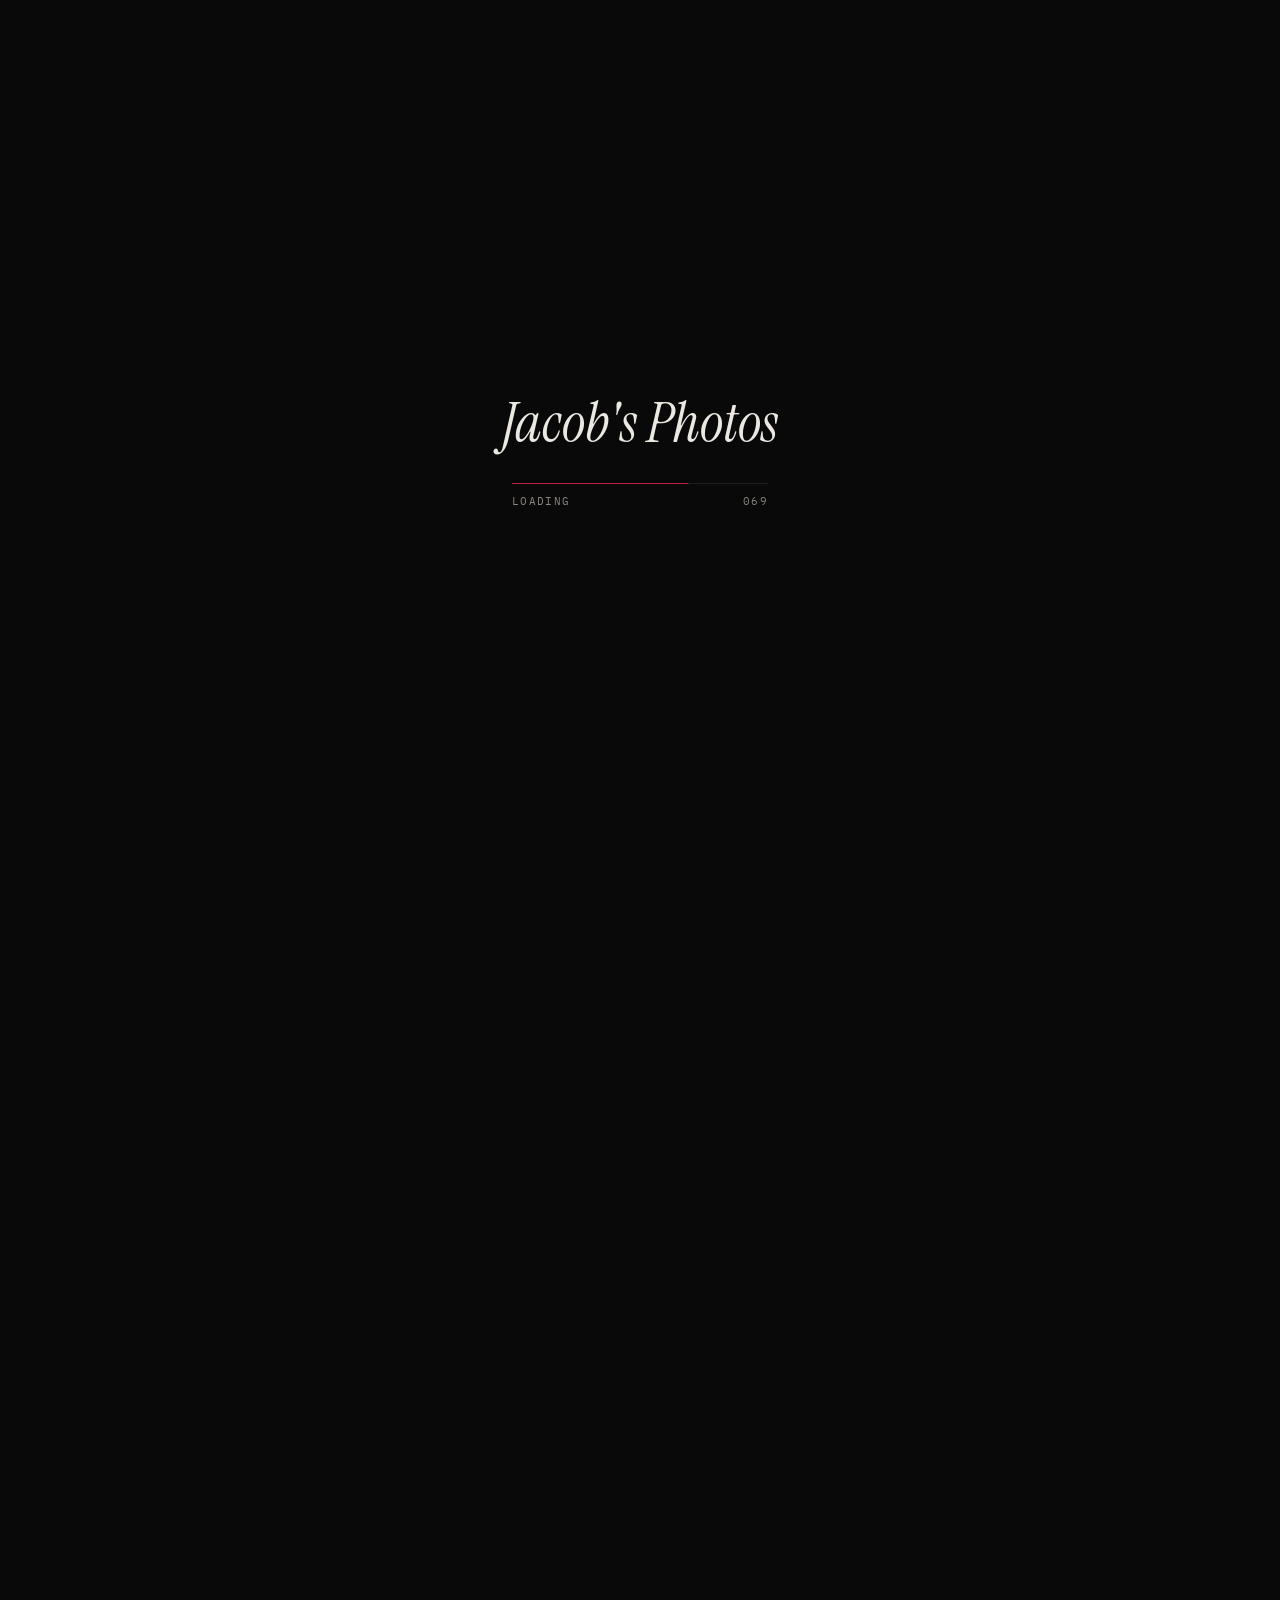
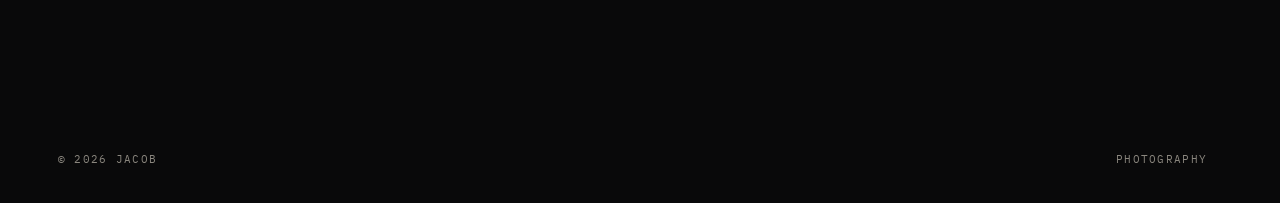
<file: index.html>
<!DOCTYPE html>
<html lang="en">
<head>
<meta charset="utf-8">
<meta name="viewport" content="width=device-width,initial-scale=1">
<title>Jacob's Photos · Photography</title>
<meta name="description" content="Photography portfolio.">
<meta name="theme-color" content="#09090a">
<link rel="icon" type="image/svg+xml" href="favicon.svg">
<link href="https://fonts.googleapis.com/css2?family=Instrument+Serif:ital@0;1&family=Space+Grotesk:wght@400;500&family=IBM+Plex+Mono:wght@400&display=swap" rel="stylesheet">
<link rel="stylesheet" href="style.css?v=8">
<script>try{sessionStorage.getItem('pt')&&document.documentElement.classList.add('pt');sessionStorage.getItem('ld')&&document.documentElement.classList.add('seen')}catch(e){}</script>
</head>
<body data-page="home">
<div id="ld"><div class="lbg"></div><div class="lc"><div class="lt" id="lt"></div><div class="ln"><i id="lbar"></i></div><div class="lm m"><span>loading</span><span id="lnum">000</span></div></div></div>
<header id="hd"></header>
<main id="app"></main>
<script src="content.js?v=8"></script>
<script src="common.js?v=8"></script>
<script src="script.js?v=8"></script>
</body>
</html>
</file>
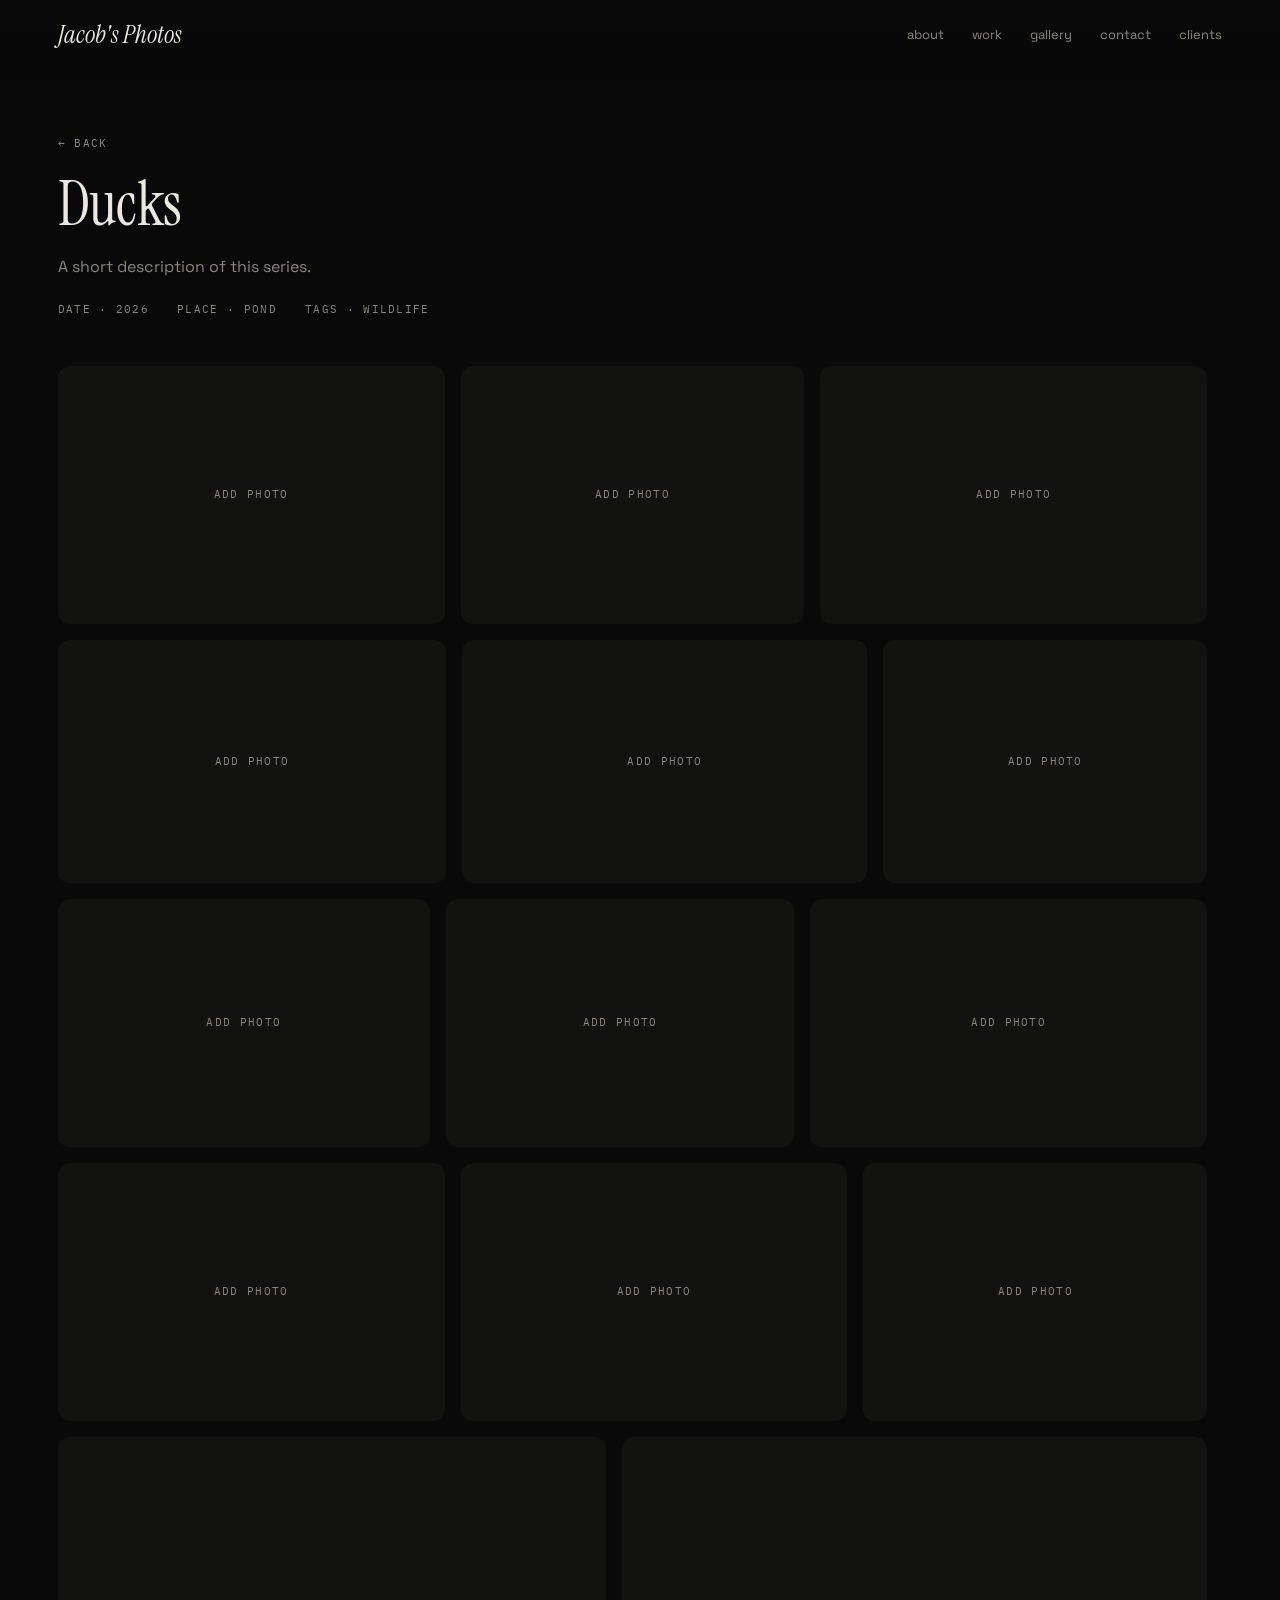
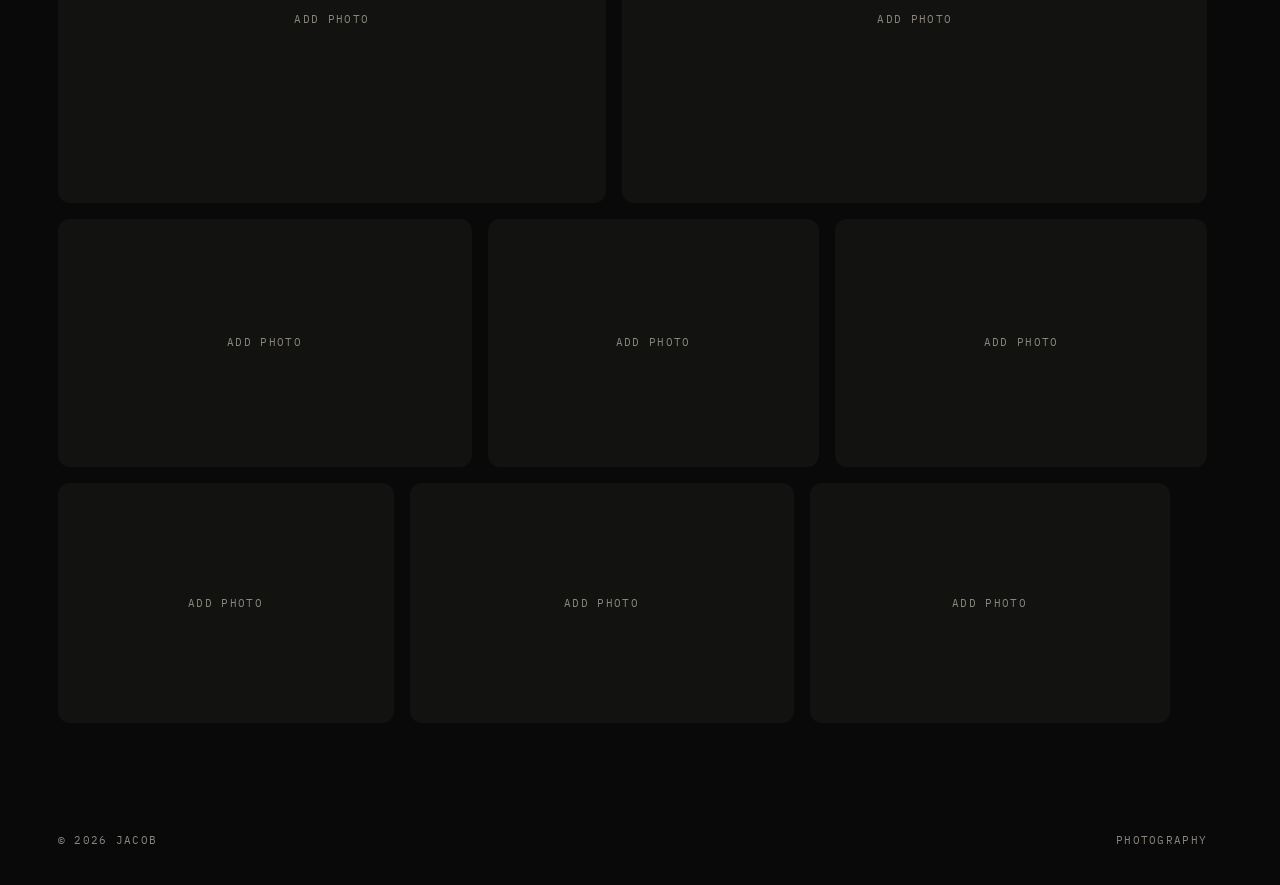
<file: ducks/index.html>
<!DOCTYPE html>
<html lang="en">
<head>
<meta charset="utf-8">
<meta name="viewport" content="width=device-width,initial-scale=1">
<title>Project · Photography</title>
<link rel="icon" type="image/svg+xml" href="../favicon.svg">
<link href="https://fonts.googleapis.com/css2?family=Instrument+Serif:ital@0;1&family=Space+Grotesk:wght@400;500&family=IBM+Plex+Mono:wght@400&display=swap" rel="stylesheet">
<link rel="stylesheet" href="../style.css?v=8">
<script>try{sessionStorage.getItem('pt')&&document.documentElement.classList.add('pt');sessionStorage.getItem('ld')&&document.documentElement.classList.add('seen')}catch(e){}</script>
</head>
<body data-page="project">
<header id="hd"></header>
<main id="app"></main>
<script src="../content.js?v=8"></script>
<script src="../common.js?v=8"></script>
<script src="../project.js?v=8"></script>
</body>
</html>
</file>
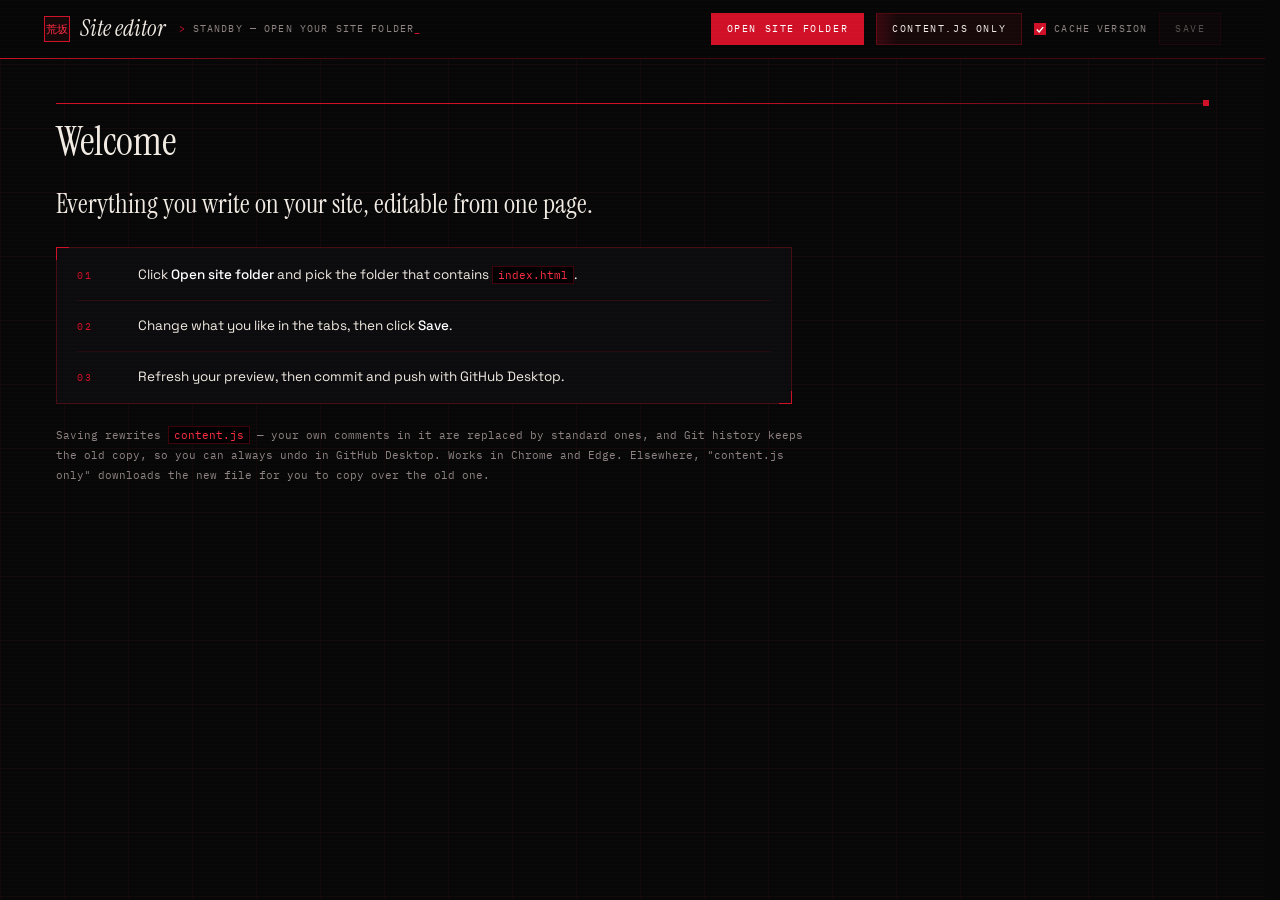
<file: site-editor.html>
<!DOCTYPE html>
<html lang="en">
<head>
<meta charset="utf-8">
<meta name="viewport" content="width=device-width,initial-scale=1">
<title>Site editor</title>
<link href="https://fonts.googleapis.com/css2?family=Instrument+Serif:ital@0;1&family=Space+Grotesk:wght@400;500&family=IBM+Plex+Mono:wght@400&display=swap" rel="stylesheet">
<style>
:root{--bg:#070708;--ink:#0c0b0d;--fg:#f1ebe3;--mut:#8f8483;--red:#cf1027;--red-hi:#ff2d43;--dim:rgba(207,16,39,.3);--faint:rgba(207,16,39,.08);--p:clamp(16px,3.4vw,52px);--serif:'Instrument Serif',Georgia,serif;--sans:'Space Grotesk',system-ui,sans-serif;--mono:'IBM Plex Mono',ui-monospace,monospace;--e:cubic-bezier(.2,.7,.2,1)}
*{box-sizing:border-box;margin:0;padding:0}
html{scrollbar-gutter:stable;color-scheme:dark}
body{min-height:100vh;color:var(--fg);font:13.5px/1.6 var(--sans);background-color:var(--bg);background-image:linear-gradient(rgba(207,16,39,.055) 1px,transparent 1px),linear-gradient(90deg,rgba(207,16,39,.055) 1px,transparent 1px);background-size:64px 64px;animation:boot .6s var(--e) both}
body:before{content:"";position:fixed;inset:0;z-index:90;pointer-events:none;background:repeating-linear-gradient(to bottom,rgba(255,255,255,.035) 0 1px,transparent 1px 4px);opacity:.5}
@keyframes boot{from{opacity:0}}
::selection{background:var(--red);color:#fff}
code{font:11px/1.6 var(--mono);color:var(--red-hi);background:#000;border:1px solid var(--dim);padding:1px 5px}
.m{font:9.5px/1.5 var(--mono);letter-spacing:.16em;text-transform:uppercase;color:var(--mut)}
button{position:relative;font:10px/1 var(--mono);letter-spacing:.16em;text-transform:uppercase;white-space:nowrap;color:var(--fg);background-color:var(--faint);background-image:linear-gradient(90deg,transparent,var(--dim),transparent);background-size:50% 100%;background-repeat:no-repeat;background-position:-70% 0;border:1px solid var(--dim);border-radius:0;padding:10px 15px;cursor:pointer;transition:color .2s var(--e),border-color .2s var(--e),background-position .5s var(--e),box-shadow .2s var(--e)}
button:hover{color:#fff;border-color:var(--red);background-position:160% 0}
button.pri{background-color:var(--red);border-color:var(--red);color:#fff}
button.pri:hover{background-color:var(--red-hi);border-color:var(--red-hi);box-shadow:0 0 24px -6px var(--red)}
button:disabled{opacity:.32;cursor:default;border-color:var(--dim);background-image:none;box-shadow:none}
button:disabled:hover{color:var(--fg);border-color:var(--dim);background-position:-70% 0}
:focus-visible{outline:1px solid var(--red);outline-offset:2px}
/* bar */
#top{position:sticky;top:0;z-index:20;display:flex;gap:10px 12px;align-items:center;flex-wrap:wrap;padding:13px var(--p);background:rgba(7,7,8,.95);backdrop-filter:blur(10px);border-bottom:1px solid var(--dim)}
#top:after{content:"";position:absolute;left:0;bottom:-1px;width:min(360px,46%);height:1px;background:linear-gradient(90deg,var(--red),transparent)}
.brand{display:flex;align-items:center;gap:10px;margin-right:2px}
.glyph{display:grid;place-items:center;width:26px;height:26px;border:1px solid var(--red);color:var(--red-hi);font:11px/1 var(--mono);background:var(--faint)}
#top h1{font:italic 400 23px/1.1 var(--serif);white-space:nowrap}
#st{flex:1;min-width:170px;font:9.5px/1.5 var(--mono);letter-spacing:.12em;text-transform:uppercase;color:var(--mut);transition:color .25s}
#st:before{content:"> ";color:var(--red)}
#st:after{content:"_";color:var(--red);animation:blink 1.2s steps(1) infinite}
@keyframes blink{50%{opacity:0}}
#st.ok{color:var(--fg)}
#st.err{color:var(--red-hi)}
.chk{display:flex;align-items:center;gap:8px;cursor:pointer;font:9.5px/1.3 var(--mono);letter-spacing:.12em;text-transform:uppercase;color:var(--mut);max-width:15em;user-select:none;transition:color .2s}
.chk:hover{color:var(--fg)}
input[type=checkbox]{appearance:none;width:12px;height:12px;flex:none;border:1px solid var(--red);background:#000;display:grid;place-items:center;cursor:pointer;transition:background .15s}
input[type=checkbox]:checked{border-color:var(--red);background:var(--red) url("data:image/svg+xml,%3Csvg xmlns='http://www.w3.org/2000/svg' viewBox='0 0 10 8'%3E%3Cpath d='M1 4l3 3 5-6' fill='none' stroke='%23ffffff' stroke-width='1.8'/%3E%3C/svg%3E") center/8px 7px no-repeat}
/* layout */
#wrap{display:flex;align-items:flex-start;gap:clamp(20px,3.4vw,52px);max-width:1240px;margin:0 auto;padding:clamp(24px,3.4vw,44px) var(--p) 90px}
#tabs{flex:0 0 186px;position:sticky;top:86px;counter-reset:t;border-left:1px solid var(--dim)}
#tabs:before{content:"// sections";display:block;font:8.5px/1 var(--mono);letter-spacing:.2em;text-transform:uppercase;color:var(--red);padding:0 0 12px 22px}
#tabs button{counter-increment:t;position:relative;display:block;width:100%;text-align:left;margin-left:-1px;border:0;border-left:2px solid transparent;background:none;background-image:none;box-shadow:none;padding:9px 10px 9px 34px;font:9.5px/1.2 var(--mono);letter-spacing:.15em;text-transform:uppercase;color:var(--mut);transition:color .2s,border-color .2s,background .25s}
#tabs button:before{content:counter(t,decimal-leading-zero);position:absolute;left:9px;top:50%;transform:translateY(-50%);font:8.5px/1 var(--mono);color:var(--red);opacity:.55;letter-spacing:.04em;transition:opacity .2s}
#tabs button:hover{color:var(--fg);border-left-color:var(--dim);background:none;background-image:none;box-shadow:none;background-position:-70% 0}
#tabs button.on{color:#fff;border-left-color:var(--red);background:linear-gradient(90deg,var(--faint),transparent)}
#tabs button.on:before{opacity:1}
/* pane */
#pane{flex:1 1 auto;min-width:0}
#pane>*{animation:hud .3s var(--e) both}
@keyframes hud{from{opacity:0;transform:translateY(5px);filter:blur(2px)}}
#pane>h2:first-child{position:relative;border-top:1px solid var(--dim);padding-top:16px;margin-bottom:24px;font:400 clamp(28px,3.2vw,42px)/1.05 var(--serif);letter-spacing:-.01em}
#pane>h2:first-child:before{content:"";position:absolute;left:0;top:-1px;height:1px;width:100%;background:linear-gradient(90deg,var(--red),var(--red) 55%,transparent);transform:scaleX(0);transform-origin:left;animation:draw 1.1s var(--e) .1s forwards}
@keyframes draw{to{transform:none}}
#pane>h2:first-child:after{content:"";position:absolute;right:0;top:-4px;width:6px;height:6px;background:var(--red)}
#pane h2{font:400 24px/1.1 var(--serif)}
#pane h2:not(:first-child){margin-bottom:14px}
.lead{font:400 clamp(20px,2.1vw,27px)/1.3 var(--serif);max-width:30em;margin-bottom:26px}
.steps{position:relative;background:var(--ink);border:1px solid var(--dim);padding:2px 20px;max-width:46rem}
.steps>div{display:grid;grid-template-columns:3.5em 1fr;gap:14px;align-items:baseline;padding:14px 0;border-top:1px solid rgba(207,16,39,.14)}
.steps>div:first-child{border-top:0}
.steps .m{color:var(--red)}
.steps b{color:#fff;font-weight:500}
.note{font:10.5px/1.9 var(--mono);color:var(--mut);max-width:48rem;margin-top:22px}
/* fields */
.f{margin-bottom:16px}
.f>label{display:block;font:9px/1.4 var(--mono);letter-spacing:.18em;text-transform:uppercase;color:var(--red);margin-bottom:6px}
input[type=text],input:not([type]),textarea{width:100%;background:#050505;border:1px solid var(--dim);color:var(--fg);padding:9px 11px;font:12.5px/1.55 var(--mono);border-radius:0;transition:border-color .18s,box-shadow .18s,background .18s}
textarea{resize:vertical;min-height:60px}
input[type=text]:hover,input:not([type]):hover,textarea:hover{border-color:rgba(207,16,39,.55)}
input:focus,textarea:focus{outline:0;border-color:var(--red);background:#000;box-shadow:0 0 0 1px rgba(207,16,39,.22),inset 0 0 20px -10px var(--red)}
::placeholder{color:#5a5052;letter-spacing:.04em}
input[type=color]{width:46px;height:34px;background:#000;border:1px solid var(--dim);padding:2px;cursor:pointer}
.f button{margin-top:7px}
.hp{margin-top:9px;padding:10px 13px;background:var(--faint);border-left:2px solid var(--red);font:italic 400 21px/1.3 var(--serif)}
/* cards */
.card{position:relative;background:var(--ink);border:1px solid var(--dim);padding:18px 18px 12px;margin-bottom:14px;transition:border-color .25s,box-shadow .25s}
.card:hover{border-color:rgba(207,16,39,.6);box-shadow:0 0 34px -20px var(--red)}
.card:before,.steps:before{content:"";position:absolute;top:-1px;left:-1px;width:12px;height:12px;border-top:1px solid var(--red);border-left:1px solid var(--red)}
.card:after,.steps:after{content:"";position:absolute;bottom:-1px;right:-1px;width:12px;height:12px;border-bottom:1px solid var(--red);border-right:1px solid var(--red)}
.card .row b{font:400 21px/1.2 var(--serif)}
.row{display:flex;gap:6px;margin-bottom:8px;align-items:center;flex-wrap:wrap}
.row button{width:26px;height:26px;padding:0;display:grid;place-items:center;font:11px/1 var(--mono);letter-spacing:0;background-color:transparent;background-image:none;color:var(--mut);flex:none;box-shadow:none}
.row button:hover{color:#fff;border-color:var(--red);background-color:var(--faint);box-shadow:none;background-position:-70% 0}
.row button.pri{width:auto;height:auto;display:inline-block;padding:10px 15px;font-size:10px;letter-spacing:.16em;background-color:var(--red);border-color:var(--red);color:#fff}
.row button[data-act^="photos"]{width:auto;height:auto;padding:9px 13px;font-size:9.5px;color:var(--fg)}
.row input{min-width:0}
.g2{display:grid;grid-template-columns:1fr 1fr;gap:14px}
#npt{flex:1}
@media(max-width:820px){#wrap{flex-direction:column;align-items:stretch;gap:18px}#tabs{flex:0 0 auto;width:100%;position:static;display:flex;flex-wrap:wrap;gap:0 18px;border-left:0;border-bottom:1px solid var(--dim);padding-bottom:8px}#tabs:before{display:none}#tabs button{width:auto;border-left:0;border-bottom:2px solid transparent;padding:8px 6px 8px 24px;margin-left:0}#tabs button:hover{border-left:0;border-bottom-color:var(--dim)}#tabs button.on{border-left:0;border-bottom-color:var(--red);background:none}#top h1{font-size:21px}#st{order:9;flex-basis:100%}.g2{grid-template-columns:1fr}.steps>div{grid-template-columns:1fr;gap:2px}}
@media(prefers-reduced-motion:reduce){*{animation:none!important;transition:none!important}body:before{display:none}}
</style>
</head>
<body>
<div id="top">
  <div class="brand"><span class="glyph" aria-hidden="true">荒坂</span><h1>Site editor</h1></div>
  <span id="st">standby — open your site folder</span>
  <button class="pri" id="open">Open site folder</button>
  <button id="openf">content.js only</button>
  <label class="chk"><input type="checkbox" id="bump" checked> cache version</label>
  <button id="save" disabled>Save</button>
</div>
<div id="wrap"><nav id="tabs" hidden></nav><main id="pane"><h2>Welcome</h2>
<p class="lead">Everything you write on your site, editable from one page.</p>
<div class="steps">
<div><span class="m">01</span><span>Click <b>Open site folder</b> and pick the folder that contains <code>index.html</code>.</span></div>
<div><span class="m">02</span><span>Change what you like in the tabs, then click <b>Save</b>.</span></div>
<div><span class="m">03</span><span>Refresh your preview, then commit and push with GitHub Desktop.</span></div>
</div>
<p class="note">Saving rewrites <code>content.js</code> — your own comments in it are replaced by standard ones, and Git history keeps the old copy, so you can always undo in GitHub Desktop. Works in Chrome and Edge. Elsewhere, "content.js only" downloads the new file for you to copy over the old one.</p>
</main></div>
<input type="file" id="fi" accept=".js" hidden>
<script>
let D=null,dir=null,fh=null,dirty=false,tab='general';
const $=s=>document.querySelector(s),esc=s=>String(s==null?'':s).replace(/&/g,'&amp;').replace(/"/g,'&quot;').replace(/</g,'&lt;');
const msg=(t,c='')=>{const s=$('#st');s.textContent=t;s.className=c};
const mark=()=>{dirty=true;$('#save').disabled=false};
const get=p=>p.split('.').reduce((o,k)=>o==null?o:o[k],D);
function set(p,v){const k=p.split('.'),l=k.pop(),o=k.length?k.reduce((a,b)=>a[b],D):D;o[l]=v}

/* ---------- folder access ---------- */
async function getDir(path,create){let d=dir;for(const p of path.split('/').filter(Boolean))d=await d.getDirectoryHandle(p,{create});return d}
async function writeFile(path,data){const a=path.split('/'),n=a.pop(),d=await getDir(a.join('/'),true),w=await(await d.getFileHandle(n,{create:true})).createWritable();await w.write(data);await w.close()}
async function readText(path){const a=path.split('/'),n=a.pop(),d=await getDir(a.join('/'),false);return(await(await d.getFileHandle(n)).getFile()).text()}
async function exists(path){try{await readText(path);return true}catch(e){return false}}
async function names(path){try{const d=await getDir(path,false),o=[];for await(const[n,h]of d.entries())if(h.kind==='file'&&/\.(jpe?g|png|webp|avif)$/i.test(n))o.push(n);return o.sort((a,b)=>a.localeCompare(b,undefined,{numeric:true}))}catch(e){return[]}}
const choose=multi=>new Promise(r=>{const i=document.createElement('input');i.type='file';i.accept='image/*';i.multiple=multi;i.onchange=()=>r([...i.files]);i.click()});
async function copyFiles(files,dest){const out=[];let n=0,s=0;for(const f of files){const p=dest+'/'+f.name.replace(/[^\w.\-]+/g,'_');if(await exists(p))s++;else{await writeFile(p,f);n++}out.push(p)}
  msg(`Copied ${n} photo(s)`+(s?`, ${s} already there`:''),'ok');return out}
const STUB=`<!DOCTYPE html>
<html lang="en">
<head>
<meta charset="utf-8">
<meta name="viewport" content="width=device-width,initial-scale=1">
<title>Project · Photography</title>
<link rel="icon" type="image/svg+xml" href="../favicon.svg">
<link href="https://fonts.googleapis.com/css2?family=Instrument+Serif:ital@0;1&family=Space+Grotesk:wght@400;500&family=IBM+Plex+Mono:wght@400&display=swap" rel="stylesheet">
<link rel="stylesheet" href="../style.css?v=1">
<script>try{sessionStorage.getItem('pt')&&document.documentElement.classList.add('pt');sessionStorage.getItem('ld')&&document.documentElement.classList.add('seen')}catch(e){}<\/script>
</head>
<body data-page="project">
<header id="hd"></header>
<main id="app"></main>
<script src="../content.js?v=1"><\/script>
<script src="../common.js?v=1"><\/script>
<script src="../project.js?v=1"><\/script>
</body>
</html>
`;
/* the cache version already used by the site, so a new project page matches the rest */
async function siteVer(){let t='';try{t=await readText('index.html')}catch(e){}let n=0;for(const m of t.matchAll(/\?v=(\d+)/g))n=Math.max(n,+m[1]);return n||1}
async function ensureStub(slug){if(await exists(slug+'/index.html'))return;let t=STUB.replace(/\?v=\d+/g,'?v='+await siteVer());for(const p of D.PROJECTS)if(p.slug!==slug&&await exists(p.slug+'/index.html')){t=await readText(p.slug+'/index.html');break}await writeFile(slug+'/index.html',t)}
async function bumpVersion(){const f=['index.html'];for await(const[n,h]of dir.entries())if(h.kind==='directory'&&!['images','.git','node_modules'].includes(n)&&await exists(n+'/index.html'))f.push(n+'/index.html');
  const t={};let max=0;for(const x of f){t[x]=await readText(x);for(const m of t[x].matchAll(/\?v=(\d+)/g))max=Math.max(max,+m[1])}
  if(!max)return 0;for(const x of f)if(/\?v=\d+/.test(t[x]))await writeFile(x,t[x].replace(/\?v=\d+/g,'?v='+(max+1)));return max+1}

/* ---------- reading and writing content.js ---------- */
const qs=s=>"'" + JSON.stringify(String(s)).slice(1,-1).replace(/\\"/g,'"').replace(/'/g,"\\'") + "'";
function ser(v,ind=''){if(v==null)return"''";if(typeof v==='string')return qs(v);if(typeof v!=='object')return String(v);
  if(Array.isArray(v)){if(v.every(x=>x==null||typeof x!=='object'))return'['+v.map(x=>ser(x)).join(',')+']';return'[\n'+v.map(x=>ind+'  '+ser(x,ind+'  ')).join(',\n')+'\n'+ind+']'}
  const k=Object.keys(v).filter(n=>v[n]!==undefined);return'{\n'+k.map(n=>ind+'  '+(/^[A-Za-z_$][\w$]*$/.test(n)?n:qs(n))+':'+ser(v[n],ind+'  ')).join(',\n')+'\n'+ind+'}'}
function clean(){const C=JSON.parse(JSON.stringify(D)),ME=C.ME;
  for(const k of['highlight','accent','repo','loadMs'])if(ME[k]===''||ME[k]===undefined||ME[k]!==ME[k])delete ME[k];
  ME.links=(ME.links||[]).filter(r=>r[0]||r[1]);
  C.ABOUT=(C.ABOUT||[]).filter(r=>r[0]||r[1]).map(r=>{r=r.slice();while(r.length>2&&!r[r.length-1])r.pop();return r});
  C.PROJECTS=(C.PROJECTS||[]).map(p=>{for(const k of['location','folder','reverse'])if(!p[k])delete p[k];if(p.captions&&!Object.keys(p.captions).length)delete p.captions;if(p.photos&&!p.photos.length)delete p.photos;return p});
  C.PHOTOS=(C.PHOTOS||[]).filter(p=>p.src||p.title||p.ratio).map(p=>{for(const k of['exif','ratio'])if(!p[k])delete p[k];return p});return C}
function toJS(){const C=clean();return`/* ============ YOUR CONTENT ============
   Written by the Site Editor, and you can still edit it by hand.
   *stars* around words in a headline or title = highlighted words.
   slug = the folder name of a project page (japan-2025/)   folder = where that project's photos live */
const ME=${ser(C.ME)};
const CLIENTS=${qs(C.CLIENTS||'')};   /* your client gallery */
/* [label, value, optional description] */
const ABOUT=${ser(C.ABOUT)};
const PROJECTS=${ser(C.PROJECTS)};
/* home page gallery. ratio only changes an empty slot's shape */
const PHOTOS=${ser(C.PHOTOS)};
`}
function check(){const s=new Set();for(const p of D.PROJECTS){if(!p.title)return'Every project needs a title';if(!/^[a-z0-9-]+$/.test(p.slug||''))return`The address name "${p.slug||''}" can only use lowercase letters, numbers and hyphens`;if(s.has(p.slug))return`Two projects share the address "${p.slug}"`;s.add(p.slug)}
  for(const k of['highlight','accent']){const c=D.ME[k];if(c&&!/^#[0-9a-f]{6}$/i.test(c))return k+' must be a colour like #e0405f'}return''}
function load(text){try{D=new Function(text+'\n;return{ME,CLIENTS,ABOUT,PROJECTS,PHOTOS}')();D=JSON.parse(JSON.stringify(D))}catch(x){return msg('Could not read content.js: '+x.message,'err')}
  D.ME.links=D.ME.links||[];D.ME.bio=D.ME.bio||[];D.ABOUT=D.ABOUT||[];D.PROJECTS=D.PROJECTS||[];D.PHOTOS=D.PHOTOS||[];
  dirty=false;$('#save').disabled=true;$('#tabs').hidden=false;msg('Loaded content.js'+(dir?'. Site folder is open, so photos and new project pages can be added.':' (file only: add photos and project folders by hand).'),'ok');render()}
async function save(){const bad=check();if(bad)return msg(bad,'err');const txt=toJS();
  try{if(dir){await writeFile('content.js',txt);let m='Saved content.js';if($('#bump').checked){const v=await bumpVersion();if(v)m+=` and set the cache version to v${v}`}msg(m+'. Refresh your preview, then commit and push.','ok')}
    else if(fh){const w=await fh.createWritable();await w.write(txt);await w.close();msg('Saved content.js','ok')}
    else{const a=document.createElement('a');a.href=URL.createObjectURL(new Blob([txt],{type:'text/javascript'}));a.download='content.js';a.click();msg('Downloaded content.js. Replace the old one in your site folder.','ok')}}
  catch(x){return msg('Could not save: '+x.message,'err')}dirty=false;$('#save').disabled=true}

/* ---------- forms ---------- */
const fld=(p,label,o={})=>{let v=get(p);if(o.t==='lines')v=(v||[]).join('\n');else if(o.t==='tags')v=(v||[]).join(', ');
  const a=`data-b="${p}" data-t="${o.t||''}"`;
  return`<div class="f"><label>${label}</label>${o.area?`<textarea rows="${o.rows||3}" ${a}>${esc(v)}</textarea>`:o.color?`<input type="color" value="${/^#[0-9a-f]{6}$/i.test(v||'')?v:'#c01f48'}" ${a}>`:`<input type="text" value="${esc(v)}" ${a}>`}${o.img?`<button data-act="pick:${p}">Choose image...</button>`:''}</div>`};
const list=(p,cols,add)=>(get(p)||[]).map((r,i)=>`<div class="row">${cols.map(([k,ph,w])=>`<input type="text" style="flex:${w}" placeholder="${ph}" value="${esc(r[k])}" data-b="${p}.${i}.${k}">`).join('')}<button data-act="up:${p}:${i}">&uarr;</button><button data-act="dn:${p}:${i}">&darr;</button><button data-act="rm:${p}:${i}">&times;</button></div>`).join('')+`<button data-act="add:${p}">+ ${add}</button>`;
const T={
 general:()=>`<h2>General</h2>${fld('ME.logo','Site name (header and loading screen)')}${fld('ME.name','Name (footer)')}
  <div class="f"><label>Headline: put *stars* around words to highlight them</label><textarea rows="2" data-b="ME.headline">${esc(D.ME.headline)}</textarea><div class="hp" id="hp"></div></div>
  ${fld('ME.statement','About statement',{area:1})}${fld('ME.bio','Bio lines (one per line)',{area:1,t:'lines',rows:2})}
  <div class="g2">${fld('ME.highlight','Highlight colour',{color:1})}${fld('ME.accent','Line and loading-bar colour',{color:1})}</div>
  <div class="g2">${fld('ME.loadMs','Loading time (milliseconds, e.g. 3000)',{t:'num'})}${fld('ME.repo','GitHub repo (owner/name)')}</div>
  ${fld('CLIENTS','Client gallery link')}<div class="g2">${fld('ME.portrait','Portrait image',{img:1})}${fld('ME.hero','Hero image (behind the headline)',{img:1})}</div>`,
 about:()=>`<h2>Links</h2>${list('ME.links',[[0,'name',1],[1,'link',3]],'link')}<h2 style="margin-top:28px">About rows</h2>${list('ABOUT',[[0,'label',1],[1,'value',3],[2,'description (optional)',3]],'row')}`,
 projects:()=>`<h2>Projects</h2><div class="row"><input type="text" id="npt" placeholder="New project title, e.g. Tokyo 2027"><button class="pri" data-act="newp">Create project</button></div>
  ${D.PROJECTS.map((p,i)=>`<div class="card"><div class="row"><b>${esc(p.title)||'Untitled'}</b><span class="m" data-cnt="${i}"></span><span style="margin-left:auto"></span><button data-act="up:PROJECTS:${i}">&uarr;</button><button data-act="dn:PROJECTS:${i}">&darr;</button><button data-act="rmp:${i}">Remove</button></div>
  <div class="g2">${fld(`PROJECTS.${i}.title`,'Title (*stars* highlight words)')}${fld(`PROJECTS.${i}.slug`,'Address name (the folder), lowercase-with-hyphens')}</div>
  ${fld(`PROJECTS.${i}.desc`,'Description',{area:1,rows:2})}<div class="g2">${fld(`PROJECTS.${i}.tags`,'Tags (comma separated)',{t:'tags'})}${fld(`PROJECTS.${i}.tag`,'Year or date label')}</div>
  <div class="g2">${fld(`PROJECTS.${i}.location`,'Place')}${fld(`PROJECTS.${i}.img`,'Cover image',{img:1})}</div>${fld(`PROJECTS.${i}.folder`,'Photo folder')}
  <div class="row"><button data-act="photos:${i}">Add photos to this folder...</button><label class="m"><input type="checkbox" data-b="PROJECTS.${i}.reverse" data-t="bool" ${p.reverse?'checked':''}> newest first</label></div></div>`).join('')}`,
 gallery:()=>`<h2>Home page gallery</h2><p class="m" style="margin-bottom:12px">Photos shown in the Gallery section of the home page.</p>${list('PHOTOS',[['src','image path',3],['title','title',2],['exif','camera info (optional)',2],['ratio','empty-slot shape e.g. 3/2',1]],'photo')}<button data-act="galadd" style="margin-left:8px">Add photos...</button>`
};
function render(){$('#tabs').innerHTML=[['general','General'],['about','Links & About'],['projects','Projects'],['gallery','Gallery']].map(([k,l])=>`<button data-tab="${k}" class="${k===tab?'on':''}">${l}</button>`).join('');
  $('#pane').innerHTML=T[tab]();prev();if(tab==='projects')counts()}
function prev(){const e=$('#hp');if(!e)return;const c=D.ME.highlight||'#e0405f';e.innerHTML=esc(D.ME.headline).split('*').map((s,k)=>k%2?`<i style="color:${esc(c)}">${s}</i>`:s).join('')}
async function counts(){if(!dir)return;for(let i=0;i<D.PROJECTS.length;i++){const f=D.PROJECTS[i].folder,e=document.querySelector(`[data-cnt="${i}"]`);if(f&&e){const n=await names(f);e.textContent=n.length?`${n.length} photo(s) in folder`:'folder empty or not created yet'}}}

/* ---------- events ---------- */
document.addEventListener('input',e=>{const el=e.target,p=el.dataset.b;if(!p)return;const t=el.dataset.t;let v=el.value;
  if(t==='num')v=v===''?undefined:+v;else if(t==='lines')v=v.split('\n').map(s=>s.trim()).filter(Boolean);else if(t==='tags')v=v.split(',').map(s=>s.trim()).filter(Boolean);else if(t==='bool')v=el.checked;
  set(p,v);mark();if(p==='ME.headline'||p==='ME.highlight')prev()});
document.addEventListener('click',async e=>{
  const tb=e.target.closest('[data-tab]');if(tb){tab=tb.dataset.tab;return render()}
  const b=e.target.closest('[data-act]');if(!b)return;const[a,p,i]=b.dataset.act.split(':');
  if(a==='up'||a==='dn'||a==='rm'){const arr=get(p),j=+i,k=a==='up'?j-1:j+1;if(a==='rm')arr.splice(j,1);else if(k>=0&&k<arr.length)[arr[j],arr[k]]=[arr[k],arr[j]];mark();return render()}
  if(a==='add'){get(p).push(p==='PHOTOS'?{src:'',title:'',exif:''}:p==='ABOUT'?['','','']:['','']);mark();return render()}
  if(a==='rmp'){if(confirm('Remove this project from the site? Its files stay on your computer.')){D.PROJECTS.splice(+p,1);mark();render()}return}
  if(a==='newp')return newProject();
  if(['pick','photos','galadd'].includes(a)){if(!dir)return msg('Open the site folder first (not just content.js) to add photos.','err');const files=await choose(a!=='pick');if(!files.length)return;
    try{if(a==='pick'){const[x]=await copyFiles(files,'images/gallery');set(p,x)}
      else if(a==='galadd'){for(const x of await copyFiles(files,'images/gallery'))D.PHOTOS.push({src:x,title:'',exif:''})}
      else{const pr=D.PROJECTS[+p];if(!pr.folder)pr.folder='images/projects/'+pr.slug;await copyFiles(files,pr.folder)}
      mark();render()}catch(x){msg('Could not copy: '+x.message,'err')}}});
async function newProject(){const t=$('#npt').value.trim(),slug=t.toLowerCase().replace(/[^a-z0-9]+/g,'-').replace(/^-|-$/g,'');
  if(!slug)return msg('Type a project title first','err');if(D.PROJECTS.some(p=>p.slug===slug))return msg('A project with that address name already exists','err');
  D.PROJECTS.push({slug,title:t,desc:'',tags:[],tag:String(new Date().getFullYear()),location:'',img:'',folder:'images/projects/'+slug});
  try{if(dir){await ensureStub(slug);await getDir('images/projects/'+slug,true);msg(`Created the page folder "${slug}/" and the photo folder. Add photos with the button on the project.`,'ok')}
    else msg(`Added. Now copy a project folder and rename the copy "${slug}" (the editor can only do that when the site folder is open).`,'ok')}catch(x){msg('Could not create the folder: '+x.message,'err')}
  mark();render()}
$('#open').onclick=async()=>{if(!window.showDirectoryPicker)return msg('This browser cannot open folders. Use Chrome or Edge, or "Open content.js only".','err');
  try{dir=await showDirectoryPicker({mode:'readwrite'})}catch(e){return e.name==='AbortError'?0:msg('Could not open the folder: '+e.message,'err')}
  fh=null;
  if(!await exists('content.js')){dir=null;return msg('content.js not found. Pick the folder that contains index.html.','err')}load(await readText('content.js'))};
$('#openf').onclick=async()=>{if(window.showOpenFilePicker){try{[fh]=await showOpenFilePicker({types:[{accept:{'text/javascript':['.js']}}]});dir=null;load(await(await fh.getFile()).text())}catch(e){}}else $('#fi').click()};
$('#fi').onchange=async e=>{const f=e.target.files[0];if(f){dir=null;fh=null;load(await f.text())}};
$('#save').onclick=save;
addEventListener('keydown',e=>{if((e.ctrlKey||e.metaKey)&&e.key==='s'){e.preventDefault();if(D&&dirty)save()}});
addEventListener('beforeunload',e=>{if(dirty){e.preventDefault();e.returnValue=''}});
</script>
</body>
</html>
</file>
<file: style.css>
:root{--bg:#09090a;--fg:#ebe8e1;--mut:#8a867e;--line:#1f1e1c;--red:#c01f48;--hl:#e0405f;--rad:12px;--p:clamp(20px,4.5vw,80px);--serif:'Instrument Serif','Cormorant Garamond',Georgia,serif;--sans:'Space Grotesk',sans-serif;--mono:'IBM Plex Mono',monospace;--e:cubic-bezier(.2,.7,.2,1)}
*{box-sizing:border-box;margin:0;padding:0}
html{scroll-behavior:smooth;scrollbar-gutter:stable}
body{background:var(--bg);color:var(--fg);font:15px/1.65 var(--sans);-webkit-font-smoothing:antialiased}
a{color:inherit;text-decoration:none}
img{display:block}
button{font:inherit;color:inherit;background:none;border:0;cursor:pointer}
.m{font:11px/1.4 var(--mono);letter-spacing:.12em;text-transform:uppercase;color:var(--mut)}
header{position:fixed;top:0;left:0;right:0;z-index:30;display:flex;justify-content:space-between;align-items:center;gap:16px;padding:20px var(--p) 36px;background:linear-gradient(var(--bg) 35%,transparent)}
.logo{font:italic 400 25px/1.2 var(--serif)}
nav{display:flex;gap:28px;flex-wrap:wrap}
nav a{font-size:13px;color:var(--mut);transition:color .3s}
nav a:hover,nav a.on{color:var(--fg)}
section{padding:130px var(--p) 0}
.sh{display:flex;align-items:baseline;gap:14px;padding-top:14px;margin-bottom:44px;position:relative;border-top:1px solid var(--line)}
.sh:before{content:"";position:absolute;left:0;top:-1px;height:1px;width:100%;background:var(--red);transform:scaleX(0);transform-origin:left;transition:transform 1s var(--e) .15s}
.sh.in:before{transform:none}
.sh h2{font:400 clamp(30px,3.4vw,50px)/1 var(--serif)}
/* blur-to-sharp reveal: big things move slower, small things faster */
.rv{opacity:0;filter:blur(8px);transform:translateY(14px);transition:opacity var(--t,.6s) var(--e),filter var(--t,.6s) var(--e),transform var(--t,.6s) var(--e);transition-delay:var(--d,0s)}
.rv.big{--t:.9s;filter:none;transform:translateY(22px) scale(.985)}
.rv.in{opacity:1;filter:none;transform:none}
.w{display:inline-block;opacity:0;filter:blur(8px);transform:translateY(.25em);transition:opacity .8s var(--e),filter .8s var(--e),transform .8s var(--e);transition-delay:calc(var(--i)*.05s + .1s)}
body.go .w{opacity:1;filter:none;transform:none}
.hl{color:var(--hl);font-style:italic}
/* loader */
#ld{position:fixed;inset:0;z-index:99;display:grid;place-items:center}
#ld .lbg{position:absolute;inset:0;background:var(--bg);transition:opacity .6s var(--e)}
#ld.off{pointer-events:none}
#ld.off .lbg{opacity:0}
#ld.off .ln,#ld.off .lm{opacity:0;transition:opacity .3s}
html.seen #ld{display:none}
html.morph .logo{opacity:0}
.lc{position:relative;text-align:center}
.lt{width:max-content;margin:0 auto;white-space:nowrap;font:italic 400 clamp(32px,4.4vw,56px)/1.2 var(--serif);opacity:0;filter:blur(10px);animation:lin .9s .05s var(--e) forwards}
@keyframes lin{to{opacity:1;filter:none}}
.ln,.lm{width:clamp(170px,20vw,260px);margin-left:auto;margin-right:auto}
.ln{height:1px;background:var(--line);margin-top:26px;margin-bottom:10px;overflow:hidden}
.ln i{display:block;height:100%;background:var(--red);transform:scaleX(0);transform-origin:left}
.lm{display:flex;justify-content:space-between}
/* hero: the photo sits behind the headline */
.hero{position:relative;min-height:100svh;padding-top:150px;padding-bottom:56px;display:flex;flex-direction:column;justify-content:flex-end;overflow:hidden}
.hero>*{position:relative;z-index:1}
.hero>.hbg{position:absolute;inset:0;z-index:0}
.hbg img{width:100%;height:100%;object-fit:cover;object-position:center 30%;opacity:0;transform:scale(1.05);transition:opacity 1.1s var(--e),transform 1.8s var(--e)}
body.go .hbg img{opacity:1;transform:none}
.hbg:after{content:"";position:absolute;inset:0;background:linear-gradient(to top,var(--bg) 0%,rgba(9,9,10,.78) 26%,rgba(9,9,10,.3) 60%,rgba(9,9,10,.55) 100%)}
h1{font:400 clamp(40px,6.6vw,112px)/1.02 var(--serif);letter-spacing:-.01em;max-width:14em;margin-bottom:38px}
.hm{display:flex;justify-content:space-between;align-items:flex-end;gap:30px;flex-wrap:wrap}
.hm p{color:#b9b5ac;max-width:30rem}
.lk a{margin-left:24px;border-bottom:1px solid #3a3835;transition:border-color .3s,color .3s}
.lk a:hover{color:var(--hl);border-color:var(--hl)}
/* about */
.ab{display:grid;grid-template-columns:minmax(200px,320px) minmax(0,1fr);gap:clamp(24px,5vw,90px);align-items:start}
.ab>img,.ab>.pbox{width:100%;aspect-ratio:4/5;object-fit:cover;border-radius:var(--rad)}
.stm{font:400 clamp(24px,3vw,44px)/1.25 var(--serif);max-width:28em;margin-bottom:36px}
.rows{background:#0e0e0d;border:1px solid var(--line);border-radius:var(--rad);padding:4px 22px}
.rows div{display:grid;grid-template-columns:8em 1fr;gap:18px;padding:14px 0;border-top:1px solid var(--line)}
.rows div:first-child{border-top:0}
.rows small{display:block;color:var(--mut);margin-top:4px;font-size:13px}
.rows a{border-bottom:1px solid var(--line);transition:border-color .3s,color .3s}
.rows a:hover{color:var(--red);border-color:var(--red)}
/* work */
.gr{display:grid;gap:clamp(24px,3vw,48px);grid-template-columns:repeat(auto-fill,minmax(min(100%,420px),1fr))}
.pc{display:block}
.gr{align-items:start}
.pi{overflow:hidden;background:#121211;display:grid;place-items:center;border-radius:var(--rad);isolation:isolate}
.pi.e{aspect-ratio:4/3}
.pi img{width:100%;height:auto;transition:transform 1s var(--e);backface-visibility:hidden}
.pc:hover .pi img{transform:scale(1.04)}
.pc .mt{display:flex;justify-content:space-between;margin:14px 0 4px}
.pc h3{font:400 clamp(28px,2.8vw,40px)/1.1 var(--serif);transition:color .3s}
.pc:hover h3{color:var(--red)}
.pc p{color:var(--mut)}
/* gallery */
.ms{display:flex;flex-wrap:wrap;gap:16px;align-items:flex-start}
.ms:after{content:"";flex-grow:1e9}
.fr{flex:calc(var(--n,1.5)*100) 1 calc(var(--n,1.5)*240px);aspect-ratio:var(--n,1.5);min-width:0;position:relative;cursor:zoom-in;overflow:hidden;background:#121211;border-radius:var(--rad);isolation:isolate}
.fr img{display:block;width:100%;height:100%;object-fit:cover;transition:transform 1s var(--e);backface-visibility:hidden}
.fr:hover img{transform:scale(1.03)}
.fr .ph{height:100%;display:grid;place-items:center}
.fr .cp{position:absolute;left:0;right:0;bottom:0;padding:30px 14px 12px;background:linear-gradient(transparent,rgba(0,0,0,.75));opacity:0;transition:opacity .4s;font-size:13px;pointer-events:none}
.fr:hover .cp{opacity:1}
.cp small{display:block;color:#b9b4aa;font-size:11px}
/* project page */
.pj{padding:130px var(--p) 0}
.back{display:inline-block;margin-bottom:22px}
.back:hover{color:var(--fg)}
.pj h1{font-size:clamp(34px,4.8vw,76px);margin-bottom:18px}
.lede{max-width:40rem;color:var(--mut);font-size:16px}
.meta{display:flex;gap:28px;flex-wrap:wrap;margin-top:22px}
.pg{padding:48px var(--p) 0}
footer{display:flex;justify-content:space-between;gap:12px;flex-wrap:wrap;padding:110px var(--p) 36px}
/* lightbox */
#lb{position:fixed;inset:0;z-index:60;background:#050505;display:flex;flex-direction:column;padding:24px 24px 16px;cursor:zoom-out;opacity:0;visibility:hidden;transition:opacity .45s,visibility 0s .45s;overscroll-behavior:contain}
#lb.on{opacity:1;visibility:visible;transition:opacity .45s}
#lb .stg{flex:1;min-height:0;display:grid;place-items:center}
#lb img{border-radius:8px;max-width:100%;max-height:calc(100dvh - 110px);object-fit:contain;cursor:default;opacity:0;transform:scale(.97);transition:opacity .4s var(--e),transform .5s var(--e)}
#lb.on img{opacity:1;transform:none}
#lb .bar{display:flex;justify-content:space-between;align-items:center;gap:12px;flex-wrap:wrap;padding-top:12px;cursor:default}
#lb button{border:1px solid var(--line);padding:4px 12px;font-size:12px;color:var(--mut)}
#lb button:hover{color:var(--fg);border-color:var(--red)}
/* page transitions: soft blur between pages */
html.leaving #app{opacity:0;transition:opacity .2s}
html.pt #app{animation:pin .45s var(--e)}
@keyframes pin{from{opacity:0}}
@media(max-width:800px){.ab{grid-template-columns:1fr}nav{gap:16px}.logo{font-size:21px}.rows div{grid-template-columns:6em 1fr}}
@media(prefers-reduced-motion:reduce){*{animation:none!important;transition:none!important}.rv,.w{opacity:1;filter:none;transform:none}.sh:before{transform:none}}
</file>
